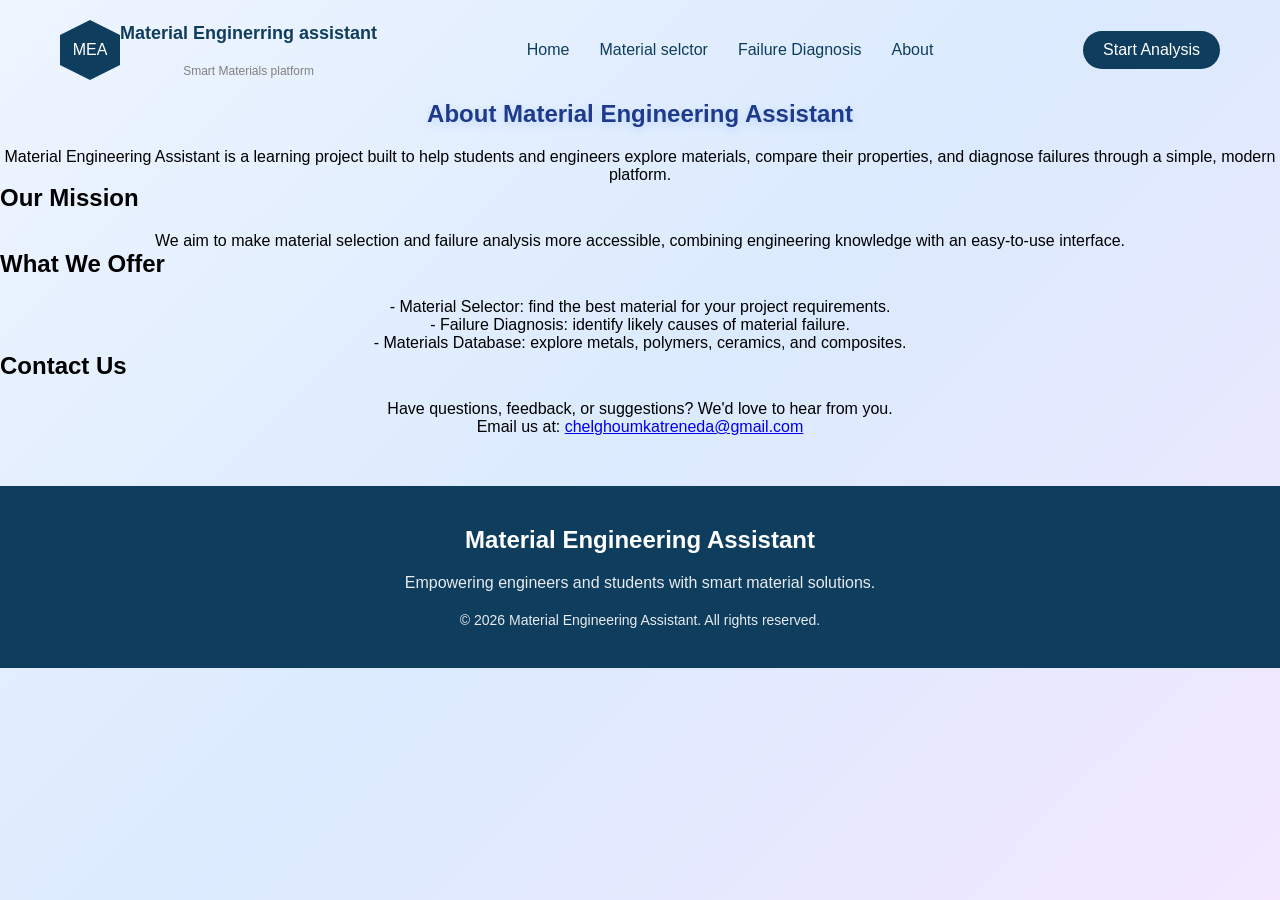
<file: About.html>
<!DOCTYPE html>
<html lang="en">
<head>
    <meta charset="UTF-8">
    <meta name="viewport" content="width=device-width, initial-scale=1.0">
    <title>About - Material Engineering Assistant</title>
    <link rel="stylesheet" href="style.css">
</head>
<body>
    <header>
        <nav class="navbar">
            <div class="logo">
                <div class="hexagon">MEA</div>
                <div class="logo-text">
                    <h2>Material Enginerring assistant</h2>
                    <p>Smart Materials platform</p>
                </div>
            </div>
            <ul class="nav-links">
                <li><a href="index.html">Home</a></li>
                <li><a href="selector.html">Material selctor</a></li>
                <li><a href="diagnosis.html">Failure Diagnosis</a></li>
                <li><a href="about.html">About</a></li>
            </ul>
            <a href="selector.html" class="btn">Start Analysis</a>
        </nav>
    </header>

    <main>
        <section class="selector-hero">
            <h1>About Material Engineering Assistant</h1>
            <p>
                Material Engineering Assistant is a learning project built to help students
                and engineers explore materials, compare their properties, and diagnose failures
                through a simple, modern platform.
            </p>

            <h2>Our Mission</h2>
            <p>
                We aim to make material selection and failure analysis more accessible,
                combining engineering knowledge with an easy-to-use interface.
            </p>

            <h2>What We Offer</h2>
            <p>
                - Material Selector: find the best material for your project requirements.<br>
                - Failure Diagnosis: identify likely causes of material failure.<br>
                - Materials Database: explore metals, polymers, ceramics, and composites.
            </p>

            <h2>Contact Us</h2>
            <p>
                Have questions, feedback, or suggestions? We'd love to hear from you.<br>
                Email us at: <a href="mailto:chelghoumkatreneda@gmail.com">chelghoumkatreneda@gmail.com</a>
            </p>
        </section>
    </main>

    <footer class="footer" id="about">
        <h3>Material Engineering Assistant</h3>
        <p>Empowering engineers and students with smart material solutions.</p>
        <p class="copyright">© 2026 Material Engineering Assistant. All rights reserved.</p>
    </footer>
</body>
</html>
</file>
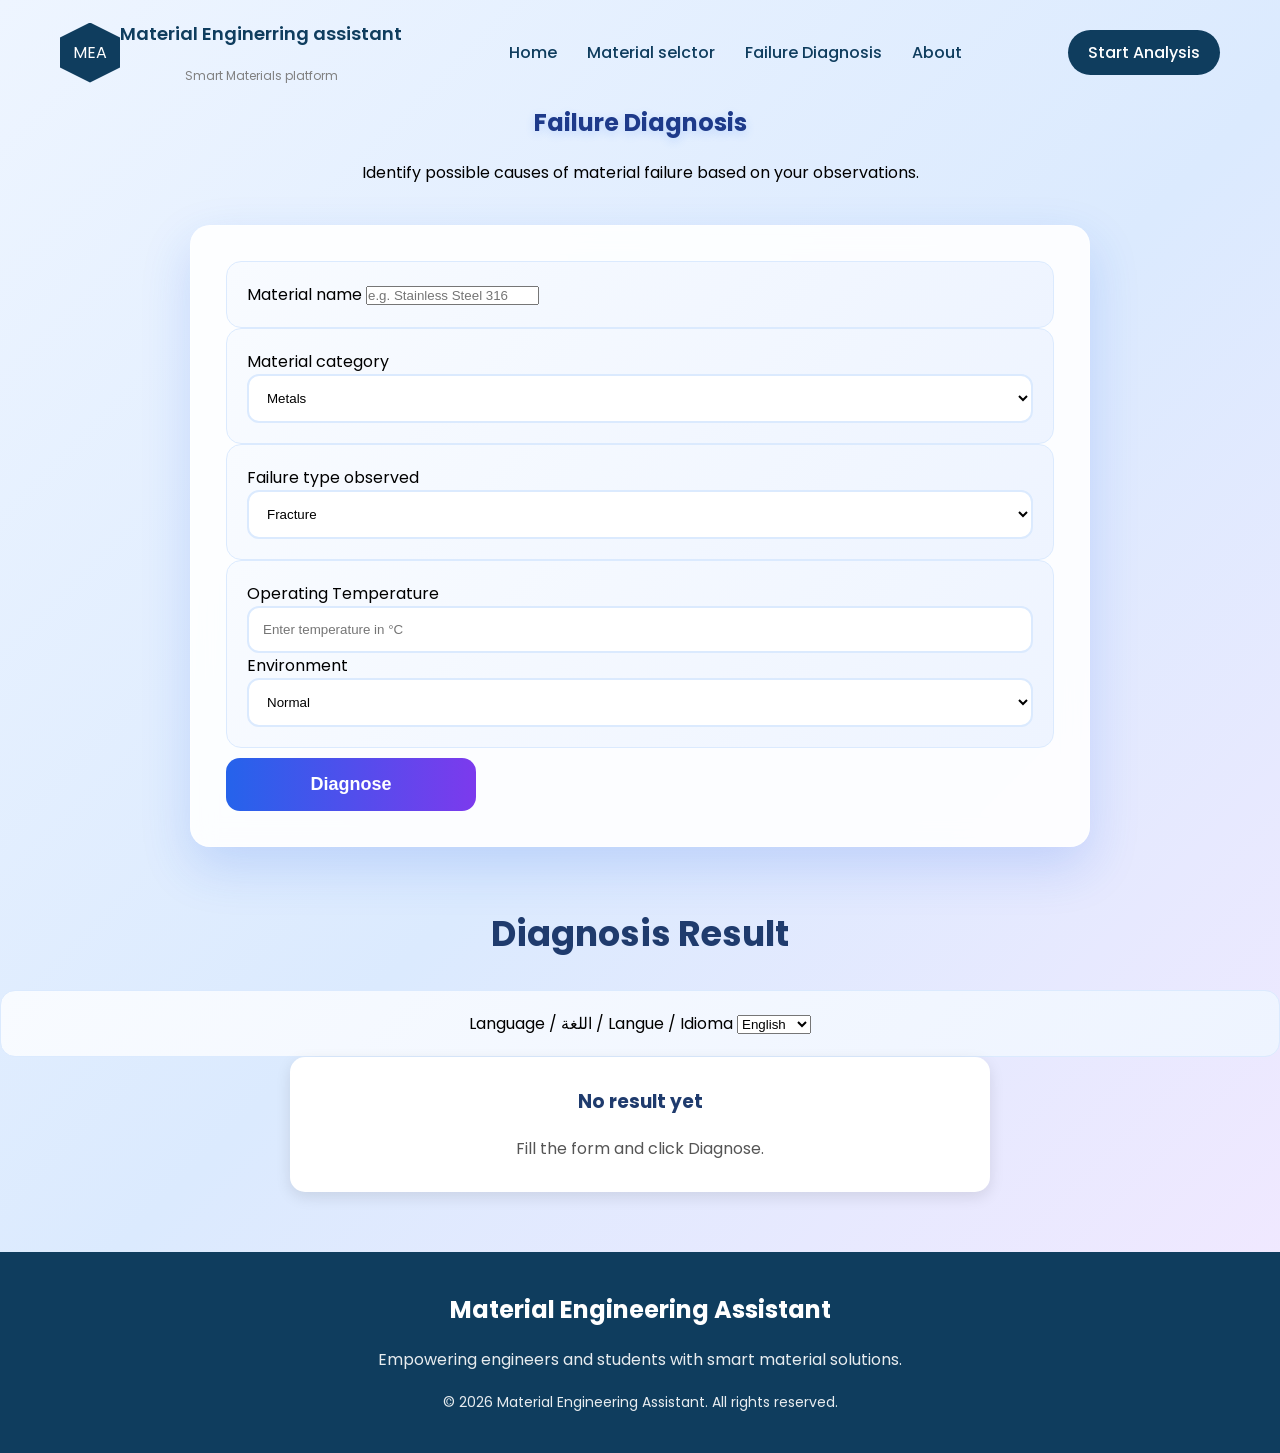
<file: diagnosis.html>
<!DOCTYPE html>
<html lang="en">
<head>
    <meta charset="UTF-8">
    <meta name="viewport" content="width=device-width, initial-scale=1.0">
    <title>Material selector</title>
    <link rel="stylesheet" href="style.css">
    <link rel="preconnect" href="https://fonts.googleapis.com">
<link rel="preconnect" href="https://fonts.gstatic.com" crossorigin>
<link href="https://fonts.googleapis.com/css2?family=Poppins:wght@300;400;500;600;700&display=swap" rel="stylesheet">

</head>
<body>

    <header>
 <nav class="navbar">
<div class="logo">
<div class="hexagon">
    MEA
</div>
<div class="logo-text">
<h2> Material Enginerring assistant </h2>
<p>Smart Materials platform </p>
</div>
</div>
<ul class="nav-links">
<li>
    <a href="index.html"> Home </a>
</li>
<li>
 <a href="selector.html"> Material selctor </a>   
</li>
<li>
    <a href="diagnosis.html"> Failure Diagnosis </a>
</li>
<li>
    <a href="#about"> About </a>
</li>
</ul>
<a href="selector.html" class="btn">
    Start Analysis
</a>
 </nav>
    </header> 

<main>
<section class="selector-hero">
<h1>Failure Diagnosis</h1>

<p>
Identify possible causes of material failure based on your observations.
</p>

<form class="selector-form">

<div class="form-section">
<label for="materialName">Material name</label>
<input
type="text"
id="materialName"
placeholder="e.g. Stainless Steel 316">
</div>

<div class="form-section">
<label for="materialCategory">Material category</label>
<select id="materialCategory">
<option value="metals">Metals</option>
<option value="polymers">Polymers</option>
<option value="ceramics">Ceramics</option>
<option value="composites">Composites</option>
</select>
</div>

<div class="form-section">
<label for="failureType">Failure type observed</label>
<select id="failureType">
<option value="fracture">Fracture</option>
<option value="corrosion">Corrosion</option>
<option value="fatigue">Fatigue</option>
<option value="wear">Wear</option>
<option value="deformation">Deformation</option>
</select>
</div>

<div class="form-section">
<label for="diagTemperature">Operating Temperature</label>

<input
type="number"
id="diagTemperature"
placeholder="Enter temperature in °C">

<label for="diagEnvironment">Environment</label>

<select id="diagEnvironment">
<option value="normal">Normal</option>
<option value="corrosive">Corrosive</option>
<option value="high-temperature">High Temperature</option>
<option value="marine">Marine</option>
</select>
</div>

<button type="button" class="analyze-btn" id="diagnoseBtn">
Diagnose
</button>

</form>

<section class="result">

<h2>Diagnosis Result</h2>

<div class="form-section">
<label for="languageSelect">Language / اللغة / Langue / Idioma</label>
<select id="languageSelect">
<option value="en">English</option>
<option value="ar">العربية</option>
<option value="fr">Français</option>
<option value="es">Español</option>
</select>
</div>

<div class="result-card" id="diagResultCard">

<h3 id="diagResultTitle">No result yet</h3>

<p id="diagResultText">
Fill the form and click Diagnose.
</p>

</div>

<button type="button" class="analyze-btn" id="suggestBtn" style="display:none; margin-top:20px;">
Suggest Solutions
</button>

</section>

<section class="result">

<h2 id="solutionsTitle" style="display:none;">Suggested Solutions</h2>

<div class="result-card" id="solutionsResultCard" style="display:none;">

<p id="solutionsResultText"></p>

</div>

</section>

</section>
    






















    </main>



    <footer class="footer" id="about">

    <h3>Material Engineering Assistant</h3>

    <p>
        Empowering engineers and students with smart material solutions.
    </p>

    <p class="copyright">
        © 2026 Material Engineering Assistant. All rights reserved.
    </p>

</footer>


<script src="diagnosis.js"></script>
</body>
</html>
</file>
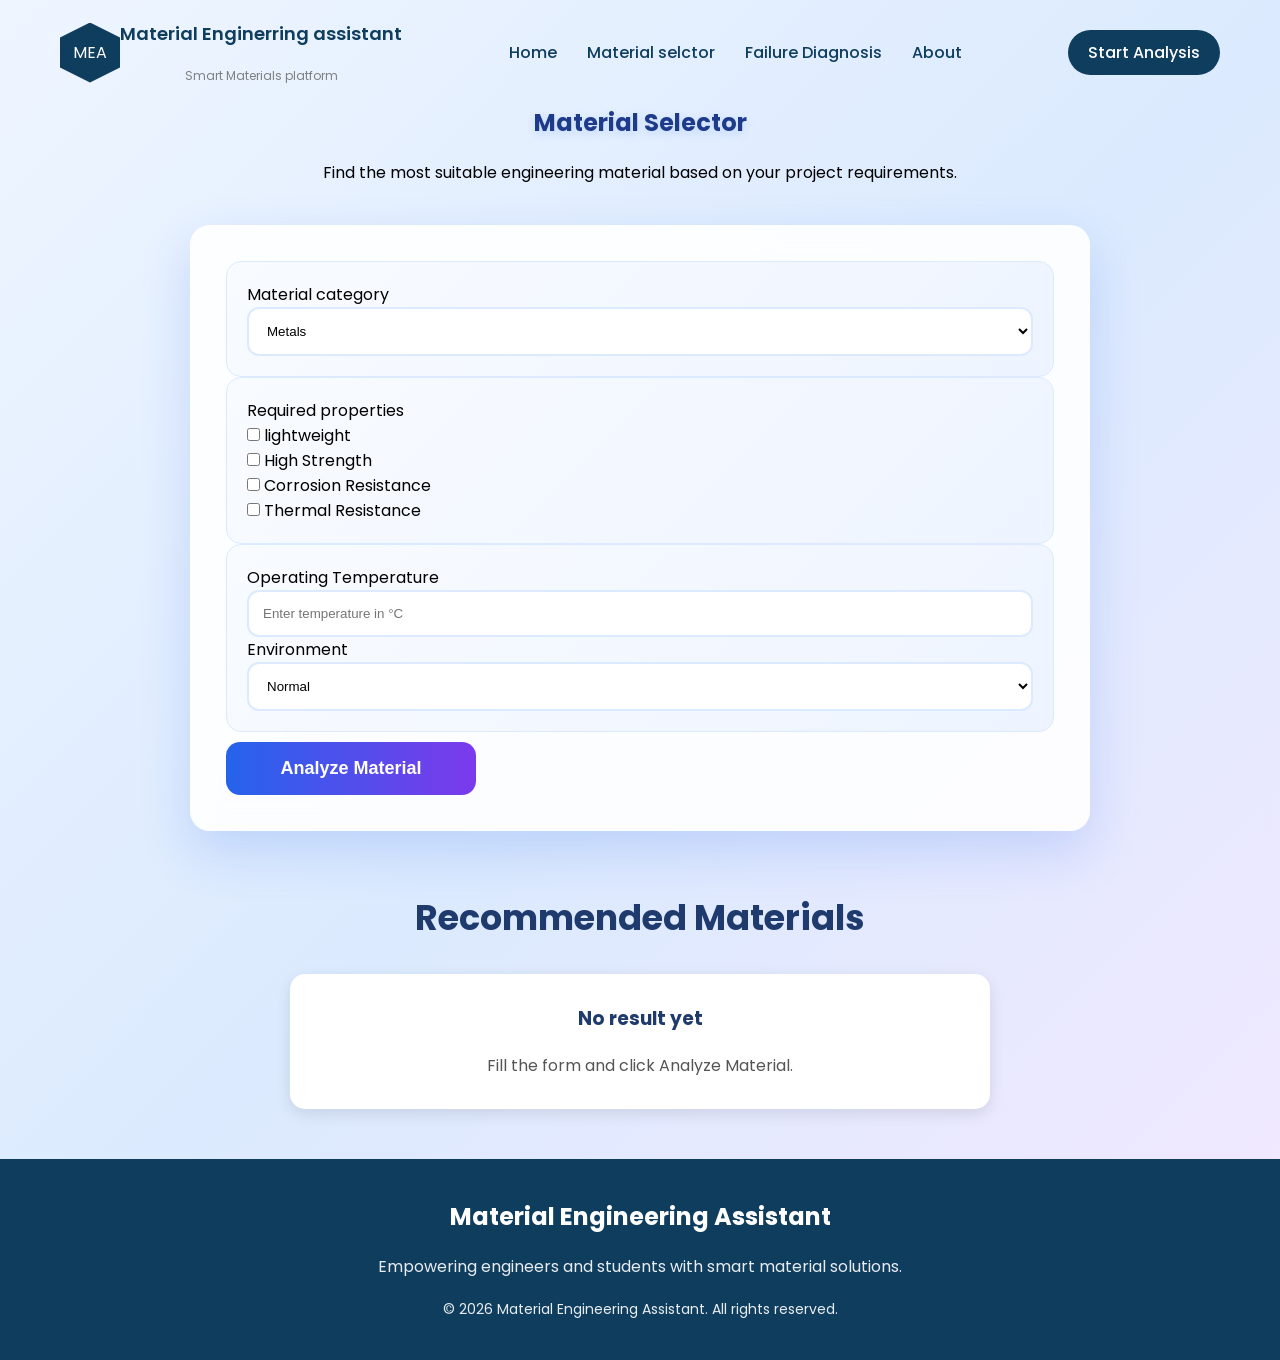
<file: selector.html>
<!DOCTYPE html>
<html lang="en">
<head>
    <meta charset="UTF-8">
    <meta name="viewport" content="width=device-width, initial-scale=1.0">
    <title>Material selector</title>
    <link rel="stylesheet" href="style.css">
    <link rel="preconnect" href="https://fonts.googleapis.com">
<link rel="preconnect" href="https://fonts.gstatic.com" crossorigin>
<link href="https://fonts.googleapis.com/css2?family=Poppins:wght@300;400;500;600;700&display=swap" rel="stylesheet">

</head>
<body>

    <header>
 <nav class="navbar">
<div class="logo">
<div class="hexagon">
    MEA
</div>
<div class="logo-text">
<h2> Material Enginerring assistant </h2>
<p>Smart Materials platform </p>
</div>
</div>
<ul class="nav-links">
<li>
    <a href="index.html"> Home </a>
</li>
<li>
 <a href="selector.html"> Material selctor </a>   
</li>
<li>
    <a href="diagnosis.html"> Failure Diagnosis </a>
</li>
<li>
    <a href="#about"> About </a>
</li>
</ul>
<a href="selector.html" class="btn">
    Start Analysis
</a>
 </nav>
    </header> 
    <main>
<section class="selector-hero">
<h1>Material Selector</h1>

<p>
Find the most suitable engineering material based on your project requirements.
</p>
<form class="selector-form">
 <div class="form-section">
<label for="category">Material category</label>
<select id="category">
<option value="metals">Metals</option>
<option value="polymers">Polymers</option>
<option value="ceramics">Ceramics</option>
<option value="composites">Composites</option>
</select>
 </div>
<div class="form-section">
<label> Required properties</label>
<div>
    <input type="checkbox" id="light">
    <label for="light">lightweight</label>
</div>
<div>
<input type="checkbox" id="strength">
<label for="strength"> High Strength</label>
</div>
<div>
<input type="checkbox" id="corrosion">
<label for="corrosion"> Corrosion Resistance </label>
</div>
<div>
<input type="checkbox" id="thermalResistance">
<label for="thermalResistance"> Thermal Resistance</label>
</div>
</div>
<div class="form-section">
<label for="temperature">Operating Temperature</label>

<input 
type="number" 
id="temperature" 
placeholder="Enter temperature in °C">

<label for="environment">Environment</label>

<select id="environment">
    <option value="normal">Normal</option>
    <option value="corrosive">Corrosive</option>
    <option value="high-temperature">High Temperature</option>
    <option value="marine">Marine</option>
</select>
</div>
<button type="button" class="analyze-btn" id="analyzeBtn">
    Analyze Material
</button>
</form>
<section class="result">

    <h2>Recommended Materials</h2>

    <div class="result-card" id="resultCard">

        <h3 id="resultTitle">No result yet</h3>

        <p id="resultText">
            Fill the form and click Analyze Material.
        </p>

    </div>

</section>




</section>


    </main>
<footer class="footer" id="about">

    <h3>Material Engineering Assistant</h3>

    <p>
        Empowering engineers and students with smart material solutions.
    </p>

    <p class="copyright">
        © 2026 Material Engineering Assistant. All rights reserved.
    </p>

</footer>


<script src="index.js"></script>
</body>
</html>
</file>
<file: style.css>
*{
margin: 0;
padding: 0;
box-sizing: border-box;
}
body{
font-family:"poppins" , sans-serif;
}
.navbar{
display: flex;
justify-content: space-between;
align-items: center;
padding: 20px 60px;
}
.logo{
display: flex;
align-items: center;
gap: 15xp;
}
.hexagon{
width: 60px;
height: 60px;
background-color: #0f3d5e;
display: flex;
justify-content: center;
align-items: center;
color: white;
clip-path:polygon(50% 0%,
        100% 25%,
        100% 75%,
        50% 100%,
        0% 75%,
        0% 25%
);
}
.logo-text h2{
font-size: 18px;
color: #0f3d5e;
font-weight: 600;
}
.logo-text p{
    font-size: 12px;
    color: gray;
}
.nav-links{
display: flex;
gap: 30px;
list-style: none;
}
.logo-text a{
    text-decoration: none;
color: #0f3d5e;
font-weight: 500;
}
.nav-links a:hover{
    color: #1E88E5;
}
.nav-links a{
    text-decoration: none;
    color: #0F3D5E;
    font-weight: 500;
    transition: 0.3s;
}
.btn{
background-color: #0f3d5e;
color: white;
padding: 10px 20px;
border-radius: 25px;
text-decoration: none;
font-weight: 500 ;
}
.hero-content{
max-width: 600px;
}
.hero-content h1{
font-size: 52px;
color: #0F3D5E;
margin-bottom: 20px;
}
.hero-content p{
font-size: 18px;
color: gray;
line-height: 1.6 ;
margin-bottom: 30px;
}
.hero-image img{
    width: 450px;
    max-width: 100%;
}
.hero{
    display: flex;
    justify-content: space-between;
    align-items: center;
    padding: 80px 10%;
    min-height: 80vh;
}

.hero-content{
    width: 40%;
}

.hero-image{
    width: 600px;
    text-align: center;
}
.hero-image img{
    width: 700px;
    max-width: 100%;
    border-radius: 20px;
    box-shadow: 0 15px 40px rgba(0, 0, 0, O.15)
}
.hero-image{
    width: 50%;
    display: flex;
    justify-content: center;
    align-items: center;
}
.late{
background-color: #7ea0be;
border-radius: 25px;
font-size: 20px;
padding: 10px;
}
.late:hover{
color:white;
}
 .hero-image img{
    animation: float 4s ease-in-out infinite;
}

@keyframes float{
    0%{
        transform: translateY(0);
    }

    50%{
        transform: translateY(-15px);
    }

    100%{
        transform: translateY(0);
    }
}
body{
    background: linear-gradient(
        135deg,
        #ffffff,
        #eef6ff,
        #dceeff
    );
}
.features{
    padding: 60px 80px;
    margin-top: 100px;
}

.features h2{
    font-size: 40px;
    margin-bottom: 50px;
    text-align: center;
    margin: 0 auto 60px auto;
}


.features-container{
    display: flex;
    justify-content: center;
    gap: 25px;
}


.feature-card{
    background-color: white;
    padding: 35px;
    width: 600px;
    min-height: 250px;
    border-radius: 20px;
    box-shadow: 0 10px 25px rgba(0,0,0,0.1);
    transition: 0.3s;
}

.feature-card h3{
    color: #0F3D5E;
    margin-bottom: 10px;
}


.feature-card p{
    color: #555;
    line-height: 1.5;
}
.feature-card:hover{
transform: translate(-10px);
}
.feature-card:hover{
background-color:#56a4e9;
}
.about{
    padding: 80px;
    display: flex;
    justify-content: center;
    align-items: center;
}

.about-text{
    max-width: 800px;
    text-align: center;
}

.about-text h2{
    font-size: 36px;
    color: #0F3D5E;
    margin-bottom: 20px;
}

.about-text p{
    font-size: 18px;
    color: #555;
    line-height: 1.6;
}
.categories{
    padding: 80px;
}

.categories h2{
    text-align: center;
    font-size: 36px;
    color: #0F3D5E;
    margin-bottom: 50px;
}

.categories-container{
    display: flex;
    justify-content: center;
    gap: 25px;
}

.category-card{
    background-color: white;
    width: 260px;
    padding: 30px;
    border-radius: 20px;
    box-shadow: 0 10px 25px rgba(0,0,0,0.08);
}

.category-card h3{
    color: #0F3D5E;
    margin-bottom: 15px;
}

.category-card p{
    color: #555;
    line-height: 1.5;
}
.assistant{
    padding: 80px;
    text-align: center;
}

.assistant h2{
    font-size: 36px;
    color: #0F3D5E;
    margin-bottom: 20px;
}

.assistant p{
    color: #555;
    font-size: 18px;
    margin-bottom: 40px;
}


.search-box{
    display: flex;
    justify-content: center;
    gap: 15px;
}


.search-box input{
    width: 450px;
    padding: 15px 20px;
    border: 1px solid #ddd;
    border-radius: 25px;
    font-size: 16px;
}


.search-box button{
    padding: 15px 30px;
    border: none;
    border-radius: 25px;
    background-color: #0F3D5E;
    color: white;
    font-size: 16px;
    cursor: pointer;
}
.search-box button{
    transition: 0.3s ease;
}


.search-box button:hover{
    background-color: #155b85;
    transform: scale(1.05);
}
.category-card:hover{
background-color: #56a4e9;
transform: translate(-10px);
transition: 0.3s;
}
.footer{
    background-color: #0F3D5E;
    color: white;
    text-align: center;
    padding: 40px;
    margin-top: 50px;
}


.footer h3{
    font-size: 24px;
    margin-bottom: 15px;
}


.footer p{
    font-size: 16px;
    opacity: 0.9;
}


.footer .copyright{
    margin-top: 20px;
    font-size: 14px;
}

body{
    background:linear-gradient(135deg,#eef5ff,#dbeafe,#f3e8ff);
    min-height:100vh;
}

.selector-form{
    width: 900px;
    margin:40px auto;
    margin-top: 40px;
    padding:35px;
    background:rgba(255,255,255,.9);
    backdrop-filter:blur(12px);
    border:1px solid rgba(255,255,255,.5);
    border-radius:20px;
    box-shadow:0 20px 50px rgba(37,99,235,.18);
}

.form-section{
    padding:20px;
    border-radius:15px;
    background:linear-gradient(135deg,#f8fbff,#eef4ff);
    border:1px solid #dbeafe;
}

.properties{
    display:grid;
    grid-template-columns:repeat(2,1fr);
    gap:15px;
}

.property{
    display:flex;
    align-items:center;
    gap:10px;
    padding:16px;
    background:white;
    border:2px solid #dbeafe;
    border-radius:14px;
    transition:.3s;
}

.property:hover{
    transform:translateY(-5px);
    background:#eff6ff;
    border-color:#3b82f6;
    box-shadow:0 10px 20px rgba(59,130,246,.2);
}

.selector-form select,
.selector-form input[type="number"]{
    width:100%;
    padding:14px;
    border:2px solid #dbeafe;
    border-radius:12px;
    background:white;
    transition:.3s;
}

.selector-form select:focus,
.selector-form input[type="number"]:focus{
    border-color:#2563eb;
    box-shadow:0 0 15px rgba(37,99,235,.25);
}

.selector-form button{
    width:250px;
    margin:10px auto 0;
    padding:16px;
    border:none;
    border-radius:14px;
    color:white;
    font-size:18px;
    font-weight:bold;
    cursor:pointer;
    background:linear-gradient(90deg,#2563eb,#7c3aed);
    transition:.3s;
}

.selector-form button:hover{
    transform:translateY(-4px);
    box-shadow:0 15px 25px rgba(124,58,237,.3);
}

h1{
    color:#1e3a8a;
    text-shadow:0 3px 10px rgba(59,130,246,.2);
    text-align: center;
}
p{
text-align: center; 
margin-top: 20px;
}
    
.analyze-btn{
    width: 100%;
    padding: 15px;
    margin-top: 30px;
    border: none;
    border-radius: 10px;
    background-color: #1f4e79;
    color: white;
    font-size: 18px;
    font-weight: bold;
    cursor: pointer;
    transition: 0.3s;
}

.analyze-btn:hover{
    background-color: #4fa3ff;
}
.result{
    margin-top: 60px;
    text-align: center;
}

.result h2{
    font-size: 35px;
    color: #1f3b6d;
    margin-bottom: 30px;
}

.result-card{
    width: 700px;
    margin: auto;
    background: white;
    padding: 30px;
    border-radius: 15px;
    box-shadow: 0 5px 15px rgba(0,0,0,0.1);
}

.result-card h3{
    color: #1f3b6d;
    margin-bottom: 15px;
}

.result-card p{
    color: #555;
    line-height: 1.6;
}

#bg3d {
  position: fixed;
  top: 0;
  left: 0;
  width: 100%;
  height: 100%;
  z-index: -1;
  opacity: 1;
}
/* ===== Responsive Design (mobile) ===== */
@media (max-width: 768px) {

  .navbar {
    flex-direction: column;
    gap: 15px;
    padding: 20px;
  }

  .nav-links {
    flex-direction: column;
    text-align: center;
    gap: 10px;
  }

  .hero {
    flex-direction: column;
    text-align: center;
    padding: 40px 20px;
  }

  .hero-content {
    width: 100%;
  }

  .hero-image {
    width: 100%;
  }

  .hero-image img {
    width: 100%;
  }

  .features {
    padding: 40px 20px;
  }

  .features-container {
    flex-direction: column;
    align-items: center;
  }

  .feature-card {
    width: 100%;
    max-width: 90vw;
  }

  .categories {
    padding: 40px 20px;
  }

  .categories-container {
    flex-direction: column;
    align-items: center;
  }

  .category-card {
    width: 100%;
    max-width: 90vw;
  }

  .about {
    padding: 40px 20px;
  }

  .assistant {
    padding: 40px 20px;
  }

  .search-box {
    flex-direction: column;
  }

  .search-box input {
    width: 100%;
  }

  .selector-form {
    width: 90%;
  }

  .result-card {
    width: 90%;
    padding: 20px;
  }

  #diagResultCard,
  #solutionsResultCard {
    width: 100%;
    box-sizing: border-box;
  }

  #languageSelect {
    max-width: 150px;
  }

  .result h2 {
    font-size: 26px;
  }

  .properties {
    grid-template-columns: 1fr;
  }

  h1 {
    font-size: 28px;
  }

  .hero-content h1 {
    font-size: 32px;
  }
}
</file>
